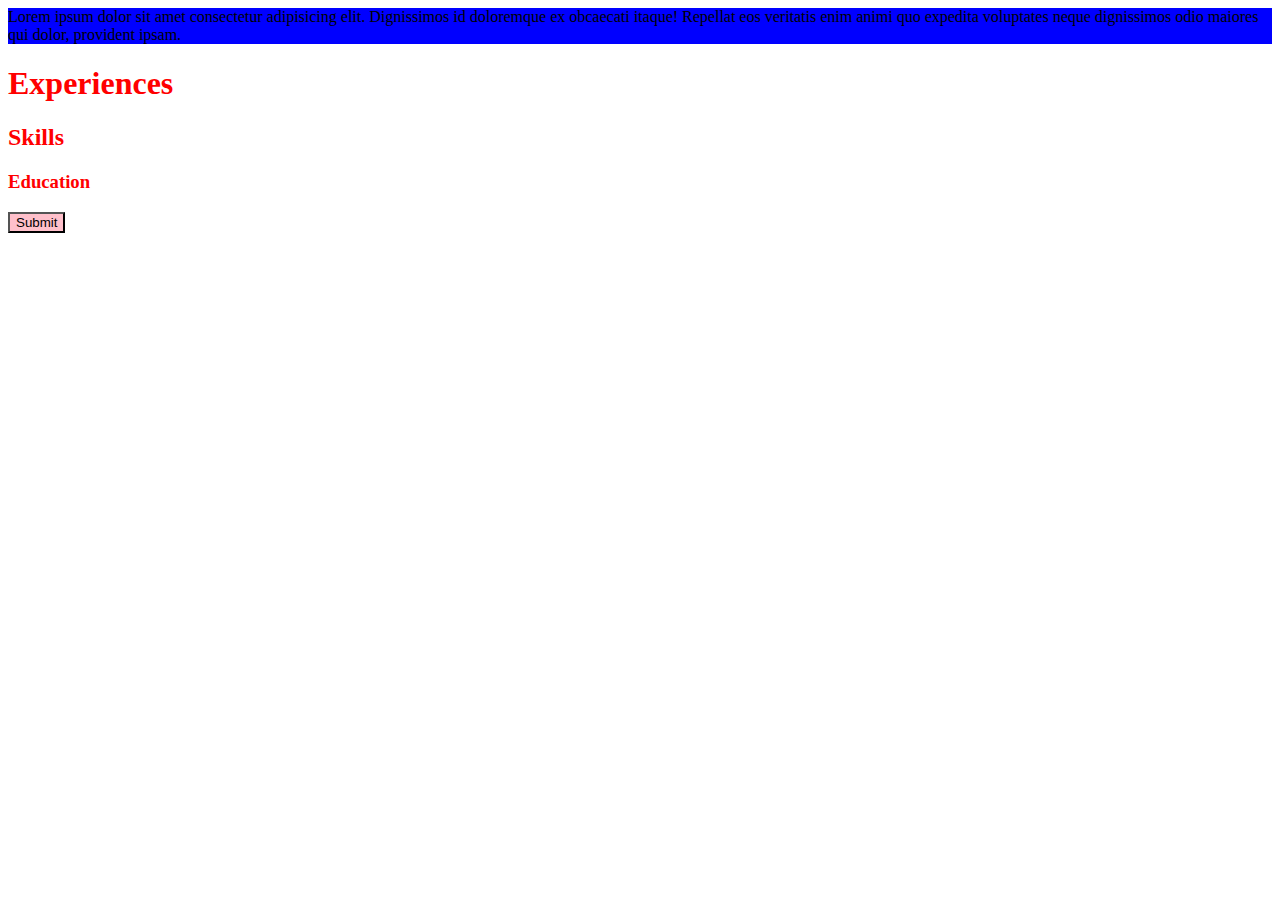
<file: index.html>
<!DOCTYPE html>
<html lang="en">
<head>
    <meta charset="UTF-8">
    <meta name="viewport" content="width=device-width, initial-scale=1.0">
    <title>My First Page</title>
    <link rel="stylesheet" href="style.css">
    <style>
        button {
            background-color: blue;
        }
    </style>
</head>
<body>
    <div id="box">
        Lorem ipsum dolor sit amet consectetur adipisicing elit. Dignissimos id doloremque ex obcaecati itaque! Repellat eos veritatis enim animi quo expedita voluptates neque dignissimos odio maiores qui dolor, provident ipsam.
    </div>
    <h1 class="heading">Experiences</h1>
    <h2 class="heading">Skills</h2>
    <h3 class="heading">Education</h3>
    <button style=background-color:pink>Submit</button>
</body>
</html>
</file>
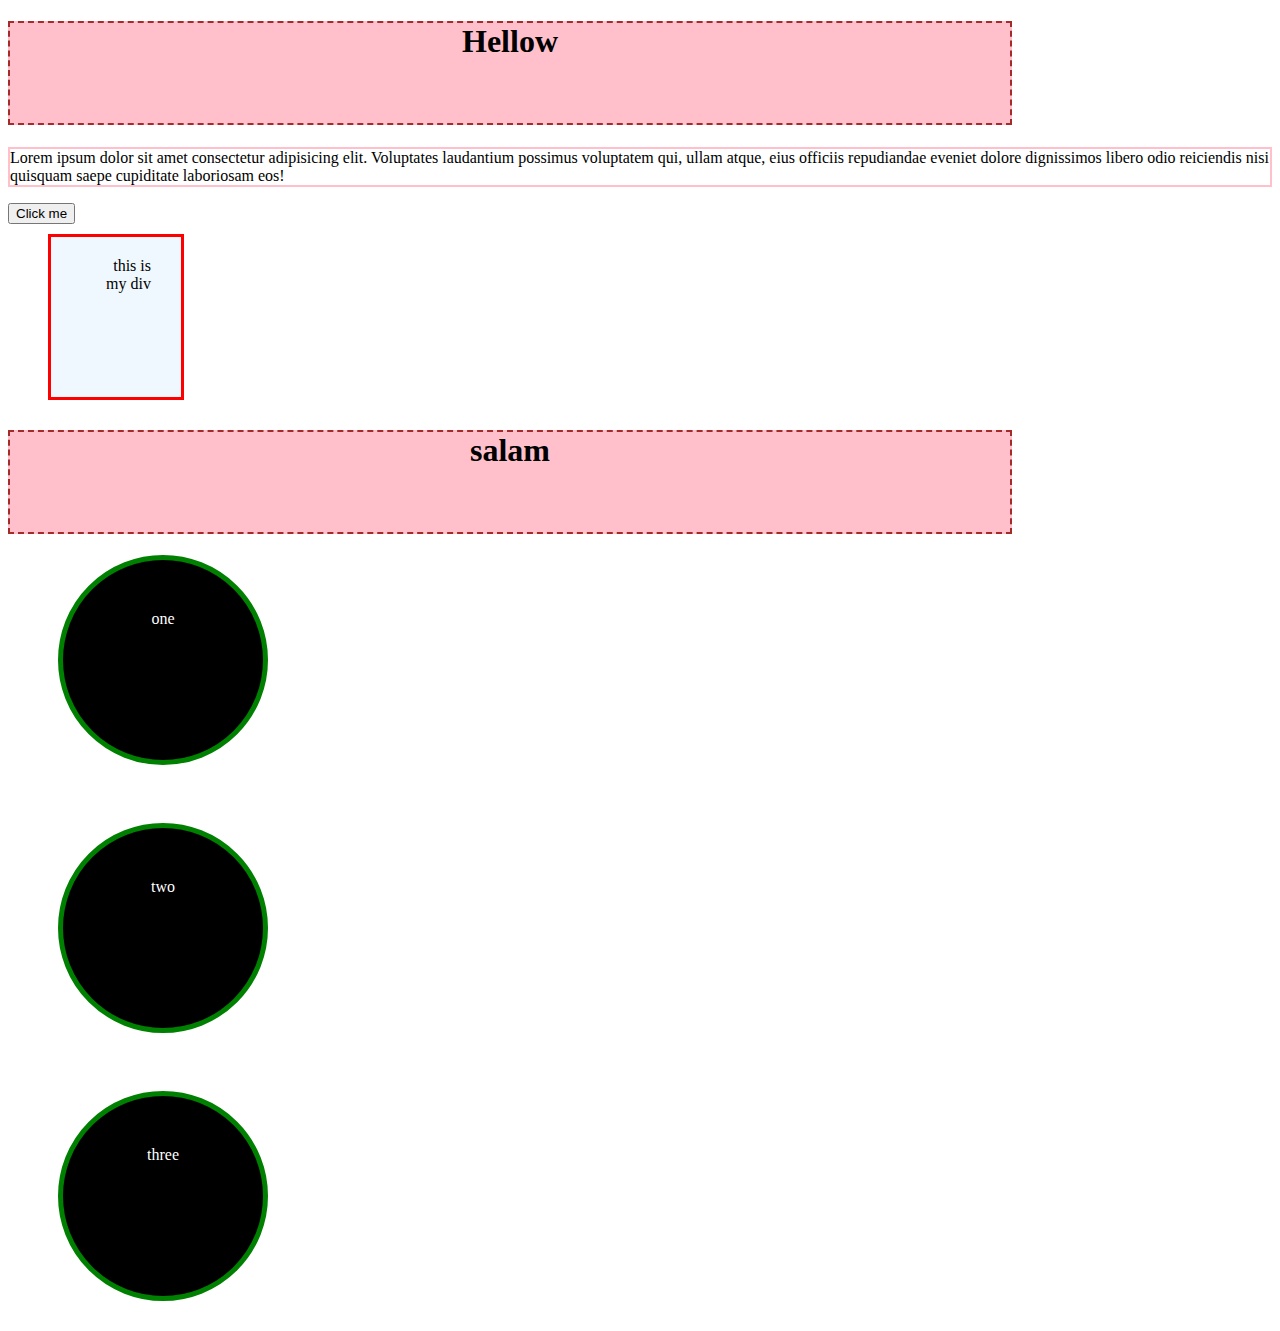
<file: 3.html>
<!DOCTYPE html>
<html lang="en">
<head>
    <meta charset="UTF-8">
    <meta name="viewport" content="width=device-width, initial-scale=1.0">
    <title>third</title>
    <link rel="stylesheet" href="style3.css">
</head>
<body>
    <h1>Hellow</h1>
    <p>Lorem ipsum dolor sit amet consectetur adipisicing elit. Voluptates laudantium possimus voluptatem qui, ullam atque, eius officiis repudiandae eveniet dolore dignissimos libero odio reiciendis nisi quisquam saepe cupiditate laboriosam eos!</p>
    <button>Click me</button>
    <div>this is my div</div>
    <h1>salam</h1>
    <div class="circle">one</div>
    <br>
    <div class="circle">two</div>
    <br>
    <div class="circle">three</div>
</body>
</html>
</file>
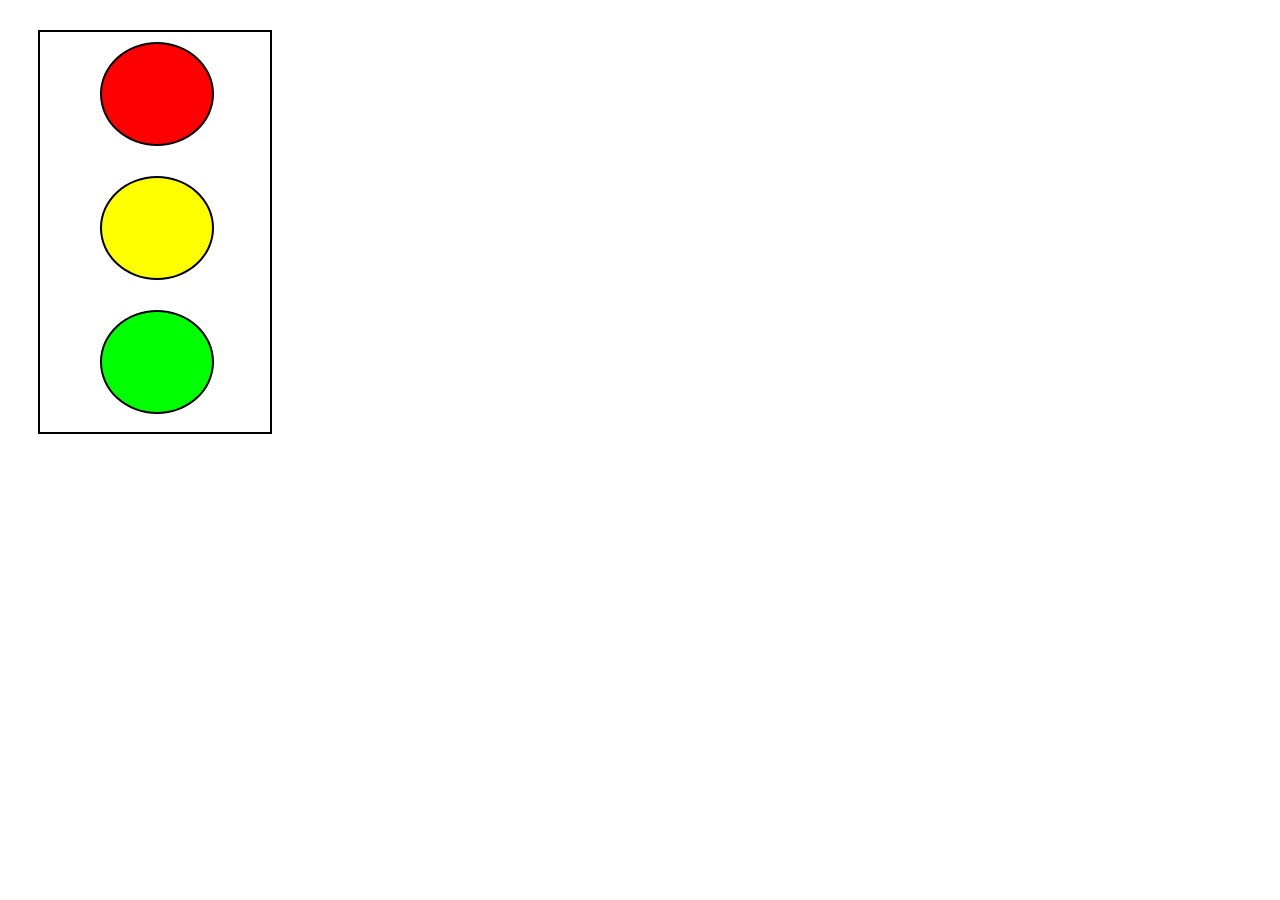
<file: 4.html>
<!DOCTYPE html>
<html lang="en">
<head>
    <meta charset="UTF-8">
    <meta name="viewport" content="width=device-width, initial-scale=1.0">
    <title>pract4</title>
    <link rel="stylesheet" href="style4.css"> 
</head>
<body>
    <div>
        
        <div id="first"></div>
        <div id="second"></div>
        <div id="third"></div>
    </div>
</body>
</html>
</file>
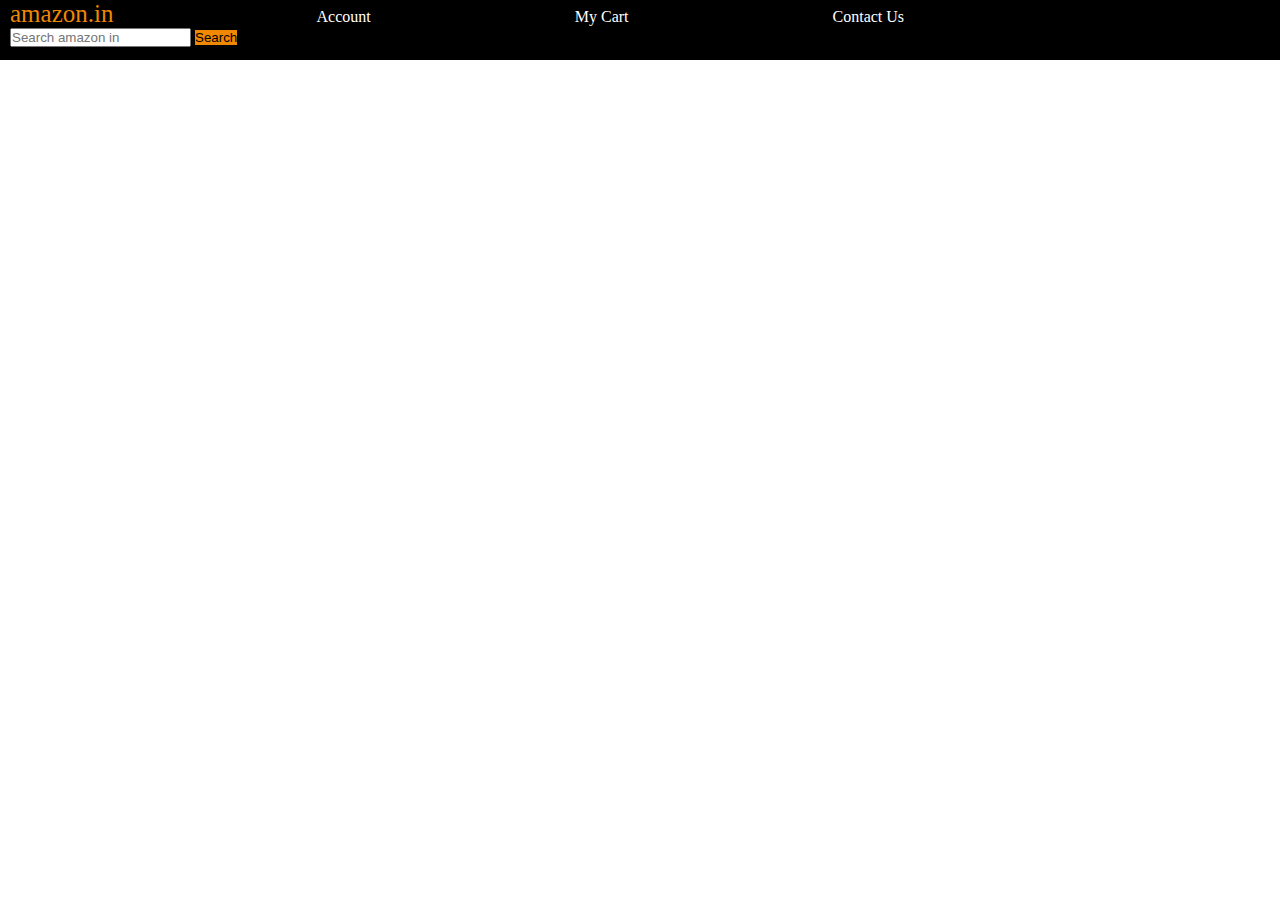
<file: 5.html>
<!DOCTYPE html>
<html lang="en">
<head>
    <meta charset="UTF-8">
    <meta name="viewport" content="width=device-width, initial-scale=1.0">
    <title>Fifth</title>
    <link rel="stylesheet" href="style5.css">
</head>
<body>
    <div>
        <a id="amazon" href="#">amazon.in</a>
        <a href="#">Account</a>
        <a href="#">My Cart</a>
        <a href="#">Contact Us</a>
        <input placeholder="Search amazon in">
        <button>Search</button>
    </div>
    <!-- <div class="display"></div> -->
</body>
</html>
</file>
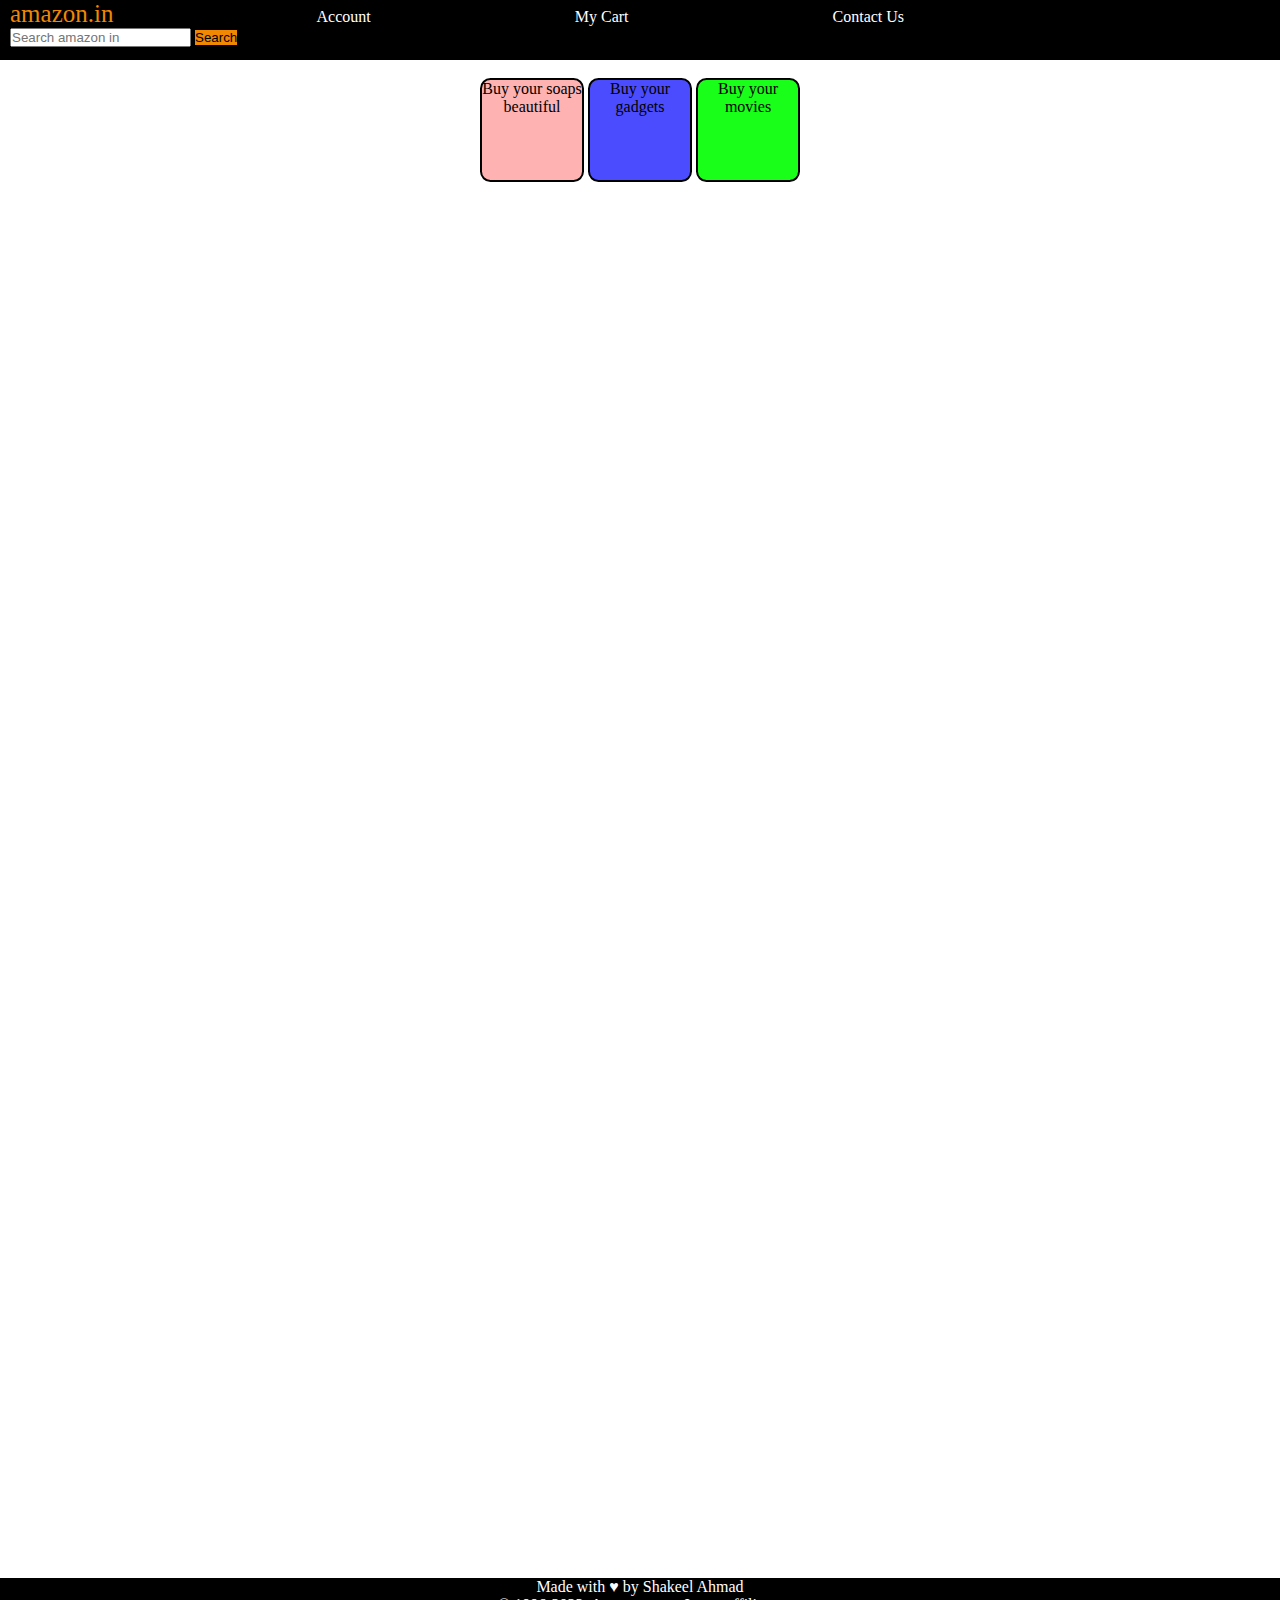
<file: 6.html>
<!DOCTYPE html>
<html lang="en">
<head>
    <meta charset="UTF-8">
    <meta name="viewport" content="width=device-width, initial-scale=1.0">
    <title>prac q 4</title>
    <link rel="stylesheet" href="style6.css">
</head>
<body>
    <header>
        <div id="nav">
            <a id="amazon" href="#">amazon.in</a>
            <a href="#">Account</a>
            <a href="#">My Cart</a>
            <a href="#">Contact Us</a>
            <input placeholder="Search amazon in">
            <button>Search</button>
        </div>
        <br>
    </header>
    <div id="content">
    <div class="con" style="background-color: rgba(255,0,0,0.3);">Buy your soaps beautiful</div>
    <div class="con" style="background-color: rgba(0,0,255,0.7);">Buy your gadgets</div>
    <div class="con" style="background-color: rgba(0,255,0,0.9);">Buy your movies</div>
</div>
    <footer>
        <p>Made with &#x2665; by Shakeel Ahmad</p>
        <p>&#169;	1996-2023, Amazon.com, Inc or affiliates</p>
    </footer>
    
</body>
</html>
</file>
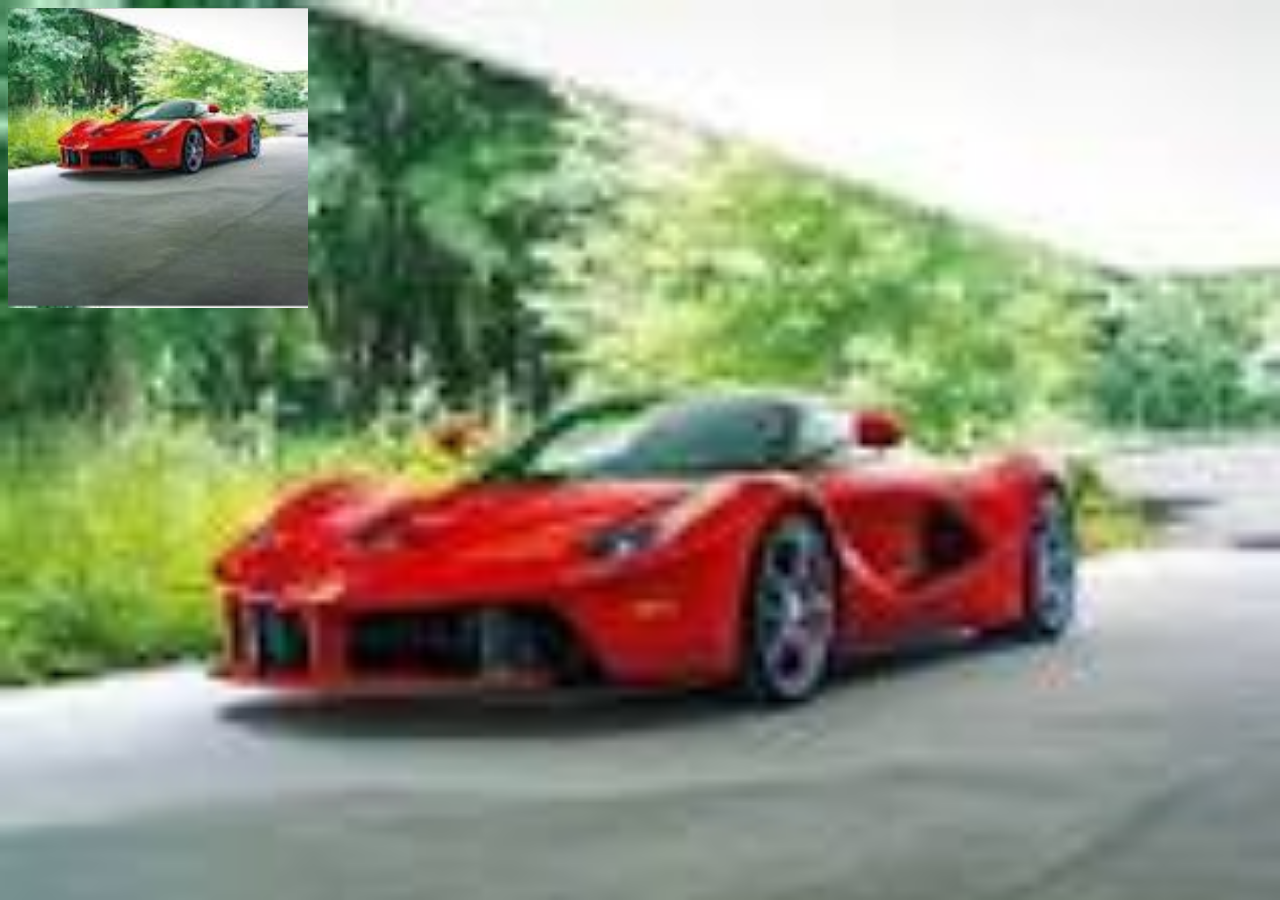
<file: 7.html>
<!DOCTYPE html>
<html lang="en">
<head>
    <meta charset="UTF-8">
    <meta name="viewport" content="width=device-width, initial-scale=1.0">
    <title>& page</title>
    <link rel="stylesheet" href="style7.css">
</head>
<body>
    <div class="display"></div>
</body>
</html>
</file>
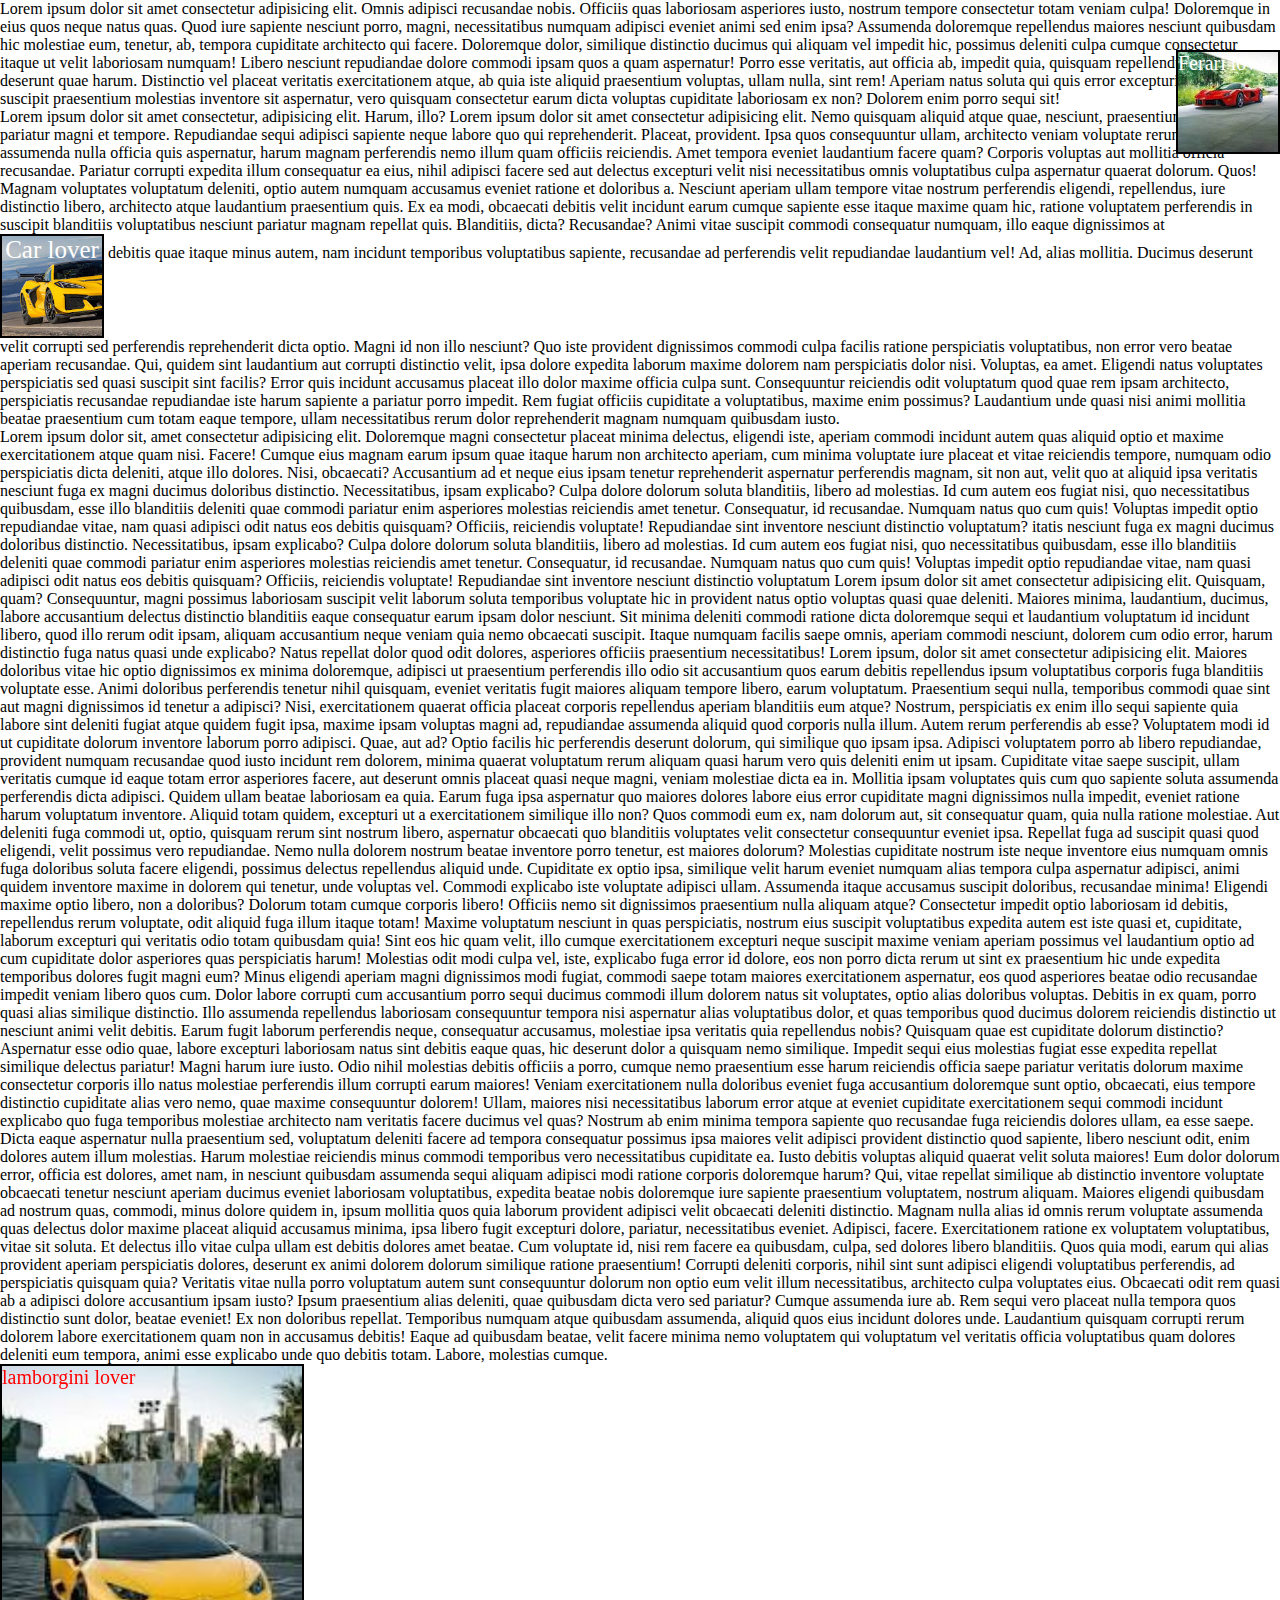
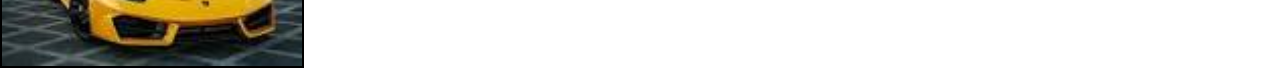
<file: 8.html>
<!DOCTYPE html>
<html lang="en">
<head>
    <!-- shi djfs  -->
    <meta charset="UTF-8">
    <meta name="viewport" content="width=device-width, initial-scale=1.0">
    <title>5 question</title>
    <link rel="stylesheet" href="style8.css">
</head>
<body>
    <p>Lorem ipsum dolor sit amet consectetur adipisicing elit. Omnis adipisci recusandae nobis. Officiis quas laboriosam asperiores iusto, nostrum tempore consectetur totam veniam culpa! Doloremque in eius quos neque natus quas.
    Quod iure sapiente nesciunt porro, magni, necessitatibus numquam adipisci eveniet animi sed enim ipsa? Assumenda doloremque repellendus maiores nesciunt quibusdam hic molestiae eum, tenetur, ab, tempora cupiditate architecto qui facere.
    Doloremque dolor, similique distinctio ducimus qui aliquam vel impedit hic, possimus deleniti culpa cumque consectetur itaque ut velit laboriosam numquam! Libero nesciunt repudiandae dolore commodi ipsam quos a quam aspernatur!
    Porro esse veritatis, aut officia ab, impedit quia, quisquam repellendus nemo deserunt quae harum. Distinctio vel placeat veritatis exercitationem atque, ab quia iste aliquid praesentium voluptas, ullam nulla, sint rem!
    Aperiam natus soluta qui quis error excepturi repellat in suscipit praesentium molestias inventore sit aspernatur, vero quisquam consectetur earum dicta voluptas cupiditate laboriosam ex non? Dolorem enim porro sequi sit!</p>
    
    <p>Lorem ipsum dolor sit amet consectetur, adipisicing elit. Harum, illo? Lorem ipsum dolor sit amet consectetur adipisicing elit. Nemo quisquam aliquid atque quae, nesciunt, praesentium deleniti error, pariatur magni et tempore. Repudiandae sequi adipisci sapiente neque labore quo qui reprehenderit.
    Placeat, provident. Ipsa quos consequuntur ullam, architecto veniam voluptate rerum rem assumenda nulla officia quis aspernatur, harum magnam perferendis nemo illum quam officiis reiciendis. Amet tempora eveniet laudantium facere quam?
    Corporis voluptas aut mollitia officia recusandae. Pariatur corrupti expedita illum consequatur ea eius, nihil adipisci facere sed aut delectus excepturi velit nisi necessitatibus omnis voluptatibus culpa aspernatur quaerat dolorum. Quos!
    Magnam voluptates voluptatum deleniti, optio autem numquam accusamus eveniet ratione et doloribus a. Nesciunt aperiam ullam tempore vitae nostrum perferendis eligendi, repellendus, iure distinctio libero, architecto atque laudantium praesentium quis.
    Ex ea modi, obcaecati debitis velit incidunt earum cumque sapiente esse itaque maxime quam hic, ratione voluptatem perferendis in suscipit blanditiis voluptatibus nesciunt pariatur magnam repellat quis. Blanditiis, dicta? Recusandae?
    Animi vitae suscipit commodi consequatur numquam, illo eaque dignissimos at <div id="box1">Car lover</div> debitis quae itaque minus autem, nam incidunt temporibus voluptatibus sapiente, recusandae ad perferendis velit repudiandae laudantium vel! Ad, alias mollitia.
    Ducimus deserunt velit corrupti sed perferendis reprehenderit dicta optio. Magni id non illo nesciunt? Quo iste provident dignissimos commodi culpa facilis ratione perspiciatis voluptatibus, non error vero beatae aperiam recusandae.
    Qui, quidem sint laudantium aut corrupti distinctio velit, ipsa dolore expedita laborum maxime dolorem nam perspiciatis dolor nisi. Voluptas, ea amet. Eligendi natus voluptates perspiciatis sed quasi suscipit sint facilis?
    Error quis incidunt accusamus placeat illo dolor maxime officia culpa sunt. Consequuntur reiciendis odit voluptatum quod quae rem ipsam architecto, perspiciatis recusandae repudiandae iste harum sapiente a pariatur porro impedit.
    Rem fugiat officiis cupiditate a voluptatibus, maxime enim possimus? Laudantium unde quasi nisi animi mollitia beatae praesentium cum totam eaque tempore, ullam necessitatibus rerum dolor reprehenderit magnam numquam quibusdam iusto.</p>
    <div id="box2">Ferari lover</div>
    <p>Lorem ipsum dolor sit, amet consectetur adipisicing elit. Doloremque magni consectetur placeat minima delectus, eligendi iste, aperiam commodi incidunt autem quas aliquid optio et maxime exercitationem atque quam nisi. Facere!
    Cumque eius magnam earum ipsum quae itaque harum non architecto aperiam, cum minima voluptate iure placeat et vitae reiciendis tempore, numquam odio perspiciatis dicta deleniti, atque illo dolores. Nisi, obcaecati?
    Accusantium ad et neque eius ipsam tenetur reprehenderit aspernatur perferendis magnam, sit non aut, velit quo at aliquid ipsa veritatis nesciunt fuga ex magni ducimus doloribus distinctio. Necessitatibus, ipsam explicabo?
    Culpa dolore dolorum soluta blanditiis, libero ad molestias. Id cum autem eos fugiat nisi, quo necessitatibus quibusdam, esse illo blanditiis deleniti quae commodi pariatur enim asperiores molestias reiciendis amet tenetur.
    Consequatur, id recusandae. Numquam natus quo cum quis! Voluptas impedit optio repudiandae vitae, nam quasi adipisci odit natus eos debitis quisquam? Officiis, reiciendis voluptate! Repudiandae sint inventore nesciunt distinctio voluptatum?
    itatis nesciunt fuga ex magni ducimus doloribus distinctio. Necessitatibus, ipsam explicabo?
    Culpa dolore dolorum soluta blanditiis, libero ad molestias. Id cum autem eos fugiat nisi, quo necessitatibus quibusdam, esse illo blanditiis deleniti quae commodi pariatur enim asperiores molestias reiciendis amet tenetur.
    Consequatur, id recusandae. Numquam natus quo cum quis! Voluptas impedit optio repudiandae vitae, nam quasi adipisci odit natus eos debitis quisquam? Officiis, reiciendis voluptate! Repudiandae sint inventore nesciunt distinctio voluptatum Lorem ipsum dolor sit amet consectetur adipisicing elit. Quisquam, quam? Consequuntur, magni possimus laboriosam suscipit velit laborum soluta temporibus voluptate hic in provident natus optio voluptas quasi quae deleniti. Maiores minima, laudantium, ducimus, labore accusantium delectus distinctio blanditiis eaque consequatur earum ipsam dolor nesciunt. Sit minima deleniti commodi ratione dicta doloremque sequi et laudantium voluptatum id incidunt libero, quod illo rerum odit ipsam, aliquam accusantium neque veniam quia nemo obcaecati suscipit. Itaque numquam facilis saepe omnis, aperiam commodi nesciunt, dolorem cum odio error, harum distinctio fuga natus quasi unde explicabo? Natus repellat dolor quod odit dolores, asperiores officiis praesentium necessitatibus! Lorem ipsum, dolor sit amet consectetur adipisicing elit. Maiores doloribus vitae hic optio dignissimos ex minima doloremque, adipisci ut praesentium perferendis illo odio sit accusantium quos earum debitis repellendus ipsum voluptatibus corporis fuga blanditiis voluptate esse. Animi doloribus perferendis tenetur nihil quisquam, eveniet veritatis fugit maiores aliquam tempore libero, earum voluptatum. Praesentium sequi nulla, temporibus commodi quae sint aut magni dignissimos id tenetur a adipisci? Nisi, exercitationem quaerat officia placeat corporis repellendus aperiam blanditiis eum atque? Nostrum, perspiciatis ex enim illo sequi sapiente quia labore sint deleniti fugiat atque quidem fugit ipsa, maxime ipsam voluptas magni ad, repudiandae assumenda aliquid quod corporis nulla illum. Autem rerum perferendis ab esse? Voluptatem modi id ut cupiditate dolorum inventore laborum porro adipisci. Quae, aut ad? Optio facilis hic perferendis deserunt dolorum, qui similique quo ipsam ipsa. Adipisci voluptatem porro ab libero repudiandae, provident numquam recusandae quod iusto incidunt rem dolorem, minima quaerat voluptatum rerum aliquam quasi harum vero quis deleniti enim ut ipsam. Cupiditate vitae saepe suscipit, ullam veritatis cumque id eaque totam error asperiores facere, aut deserunt omnis placeat quasi neque magni, veniam molestiae dicta ea in. Mollitia ipsam voluptates quis cum quo sapiente soluta assumenda perferendis dicta adipisci. Quidem ullam beatae laboriosam ea quia. Earum fuga ipsa aspernatur quo maiores dolores labore eius error cupiditate magni dignissimos nulla impedit, eveniet ratione harum voluptatum inventore. Aliquid totam quidem, excepturi ut a exercitationem similique illo non? Quos commodi eum ex, nam dolorum aut, sit consequatur quam, quia nulla ratione molestiae. Aut deleniti fuga commodi ut, optio, quisquam rerum sint nostrum libero, aspernatur obcaecati quo blanditiis voluptates velit consectetur consequuntur eveniet ipsa. Repellat fuga ad suscipit quasi quod eligendi, velit possimus vero repudiandae. Nemo nulla dolorem nostrum beatae inventore porro tenetur, est maiores dolorum? Molestias cupiditate nostrum iste neque inventore eius numquam omnis fuga doloribus soluta facere eligendi, possimus delectus repellendus aliquid unde. Cupiditate ex optio ipsa, similique velit harum eveniet numquam alias tempora culpa aspernatur adipisci, animi quidem inventore maxime in dolorem qui tenetur, unde voluptas vel. Commodi explicabo iste voluptate adipisci ullam. Assumenda itaque accusamus suscipit doloribus, recusandae minima! Eligendi maxime optio libero, non a doloribus? Dolorum totam cumque corporis libero! Officiis nemo sit dignissimos praesentium nulla aliquam atque? Consectetur impedit optio laboriosam id debitis, repellendus rerum voluptate, odit aliquid fuga illum itaque totam! Maxime voluptatum nesciunt in quas perspiciatis, nostrum eius suscipit voluptatibus expedita autem est iste quasi et, cupiditate, laborum excepturi qui veritatis odio totam quibusdam quia! Sint eos hic quam velit, illo cumque exercitationem excepturi neque suscipit maxime veniam aperiam possimus vel laudantium optio ad cum cupiditate dolor asperiores quas perspiciatis harum! Molestias odit modi culpa vel, iste, explicabo fuga error id dolore, eos non porro dicta rerum ut sint ex praesentium hic unde expedita temporibus dolores fugit magni eum? Minus eligendi aperiam magni dignissimos modi fugiat, commodi saepe totam maiores exercitationem aspernatur, eos quod asperiores beatae odio recusandae impedit veniam libero quos cum. Dolor labore corrupti cum accusantium porro sequi ducimus commodi illum dolorem natus sit voluptates, optio alias doloribus voluptas. Debitis in ex quam, porro quasi alias similique distinctio. Illo assumenda repellendus laboriosam consequuntur tempora nisi aspernatur alias voluptatibus dolor, et quas temporibus quod ducimus dolorem reiciendis distinctio ut nesciunt animi velit debitis. Earum fugit laborum perferendis neque, consequatur accusamus, molestiae ipsa veritatis quia repellendus nobis? Quisquam quae est cupiditate dolorum distinctio? Aspernatur esse odio quae, labore excepturi laboriosam natus sint debitis eaque quas, hic deserunt dolor a quisquam nemo similique. Impedit sequi eius molestias fugiat esse expedita repellat similique delectus pariatur! Magni harum iure iusto. Odio nihil molestias debitis officiis a porro, cumque nemo praesentium esse harum reiciendis officia saepe pariatur veritatis dolorum maxime consectetur corporis illo natus molestiae perferendis illum corrupti earum maiores! Veniam exercitationem nulla doloribus eveniet fuga accusantium doloremque sunt optio, obcaecati, eius tempore distinctio cupiditate alias vero nemo, quae maxime consequuntur dolorem! Ullam, maiores nisi necessitatibus laborum error atque at eveniet cupiditate exercitationem sequi commodi incidunt explicabo quo fuga temporibus molestiae architecto nam veritatis facere ducimus vel quas? Nostrum ab enim minima tempora sapiente quo recusandae fuga reiciendis dolores ullam, ea esse saepe. Dicta eaque aspernatur nulla praesentium sed, voluptatum deleniti facere ad tempora consequatur possimus ipsa maiores velit adipisci provident distinctio quod sapiente, libero nesciunt odit, enim dolores autem illum molestias. Harum molestiae reiciendis minus commodi temporibus vero necessitatibus cupiditate ea. Iusto debitis voluptas aliquid quaerat velit soluta maiores! Eum dolor dolorum error, officia est dolores, amet nam, in nesciunt quibusdam assumenda sequi aliquam adipisci modi ratione corporis doloremque harum? Qui, vitae repellat similique ab distinctio inventore voluptate obcaecati tenetur nesciunt aperiam ducimus eveniet laboriosam voluptatibus, expedita beatae nobis doloremque iure sapiente praesentium voluptatem, nostrum aliquam. Maiores eligendi quibusdam ad nostrum quas, commodi, minus dolore quidem in, ipsum mollitia quos quia laborum provident adipisci velit obcaecati deleniti distinctio. Magnam nulla alias id omnis rerum voluptate assumenda quas delectus dolor maxime placeat aliquid accusamus minima, ipsa libero fugit excepturi dolore, pariatur, necessitatibus eveniet. Adipisci, facere. Exercitationem ratione ex voluptatem voluptatibus, vitae sit soluta. Et delectus illo vitae culpa ullam est debitis dolores amet beatae. Cum voluptate id, nisi rem facere ea quibusdam, culpa, sed dolores libero blanditiis. Quos quia modi, earum qui alias provident aperiam perspiciatis dolores, deserunt ex animi dolorem dolorum similique ratione praesentium! Corrupti deleniti corporis, nihil sint sunt adipisci eligendi voluptatibus perferendis, ad perspiciatis quisquam quia? Veritatis vitae nulla porro voluptatum autem sunt consequuntur dolorum non optio eum velit illum necessitatibus, architecto culpa voluptates eius. Obcaecati odit rem quasi ab a adipisci dolore accusantium ipsam iusto? Ipsum praesentium alias deleniti, quae quibusdam dicta vero sed pariatur? Cumque assumenda iure ab. Rem sequi vero placeat nulla tempora quos distinctio sunt dolor, beatae eveniet! Ex non doloribus repellat. Temporibus numquam atque quibusdam assumenda, aliquid quos eius incidunt dolores unde. Laudantium quisquam corrupti rerum dolorem labore exercitationem quam non in accusamus debitis! Eaque ad quibusdam beatae, velit facere minima nemo voluptatem qui voluptatum vel veritatis officia voluptatibus quam dolores deleniti eum tempora, animi esse explicabo unde quo debitis totam. Labore, molestias cumque.
</p>
    <div id="box3">lamborgini lover</div>
</body>
</html>
</file>
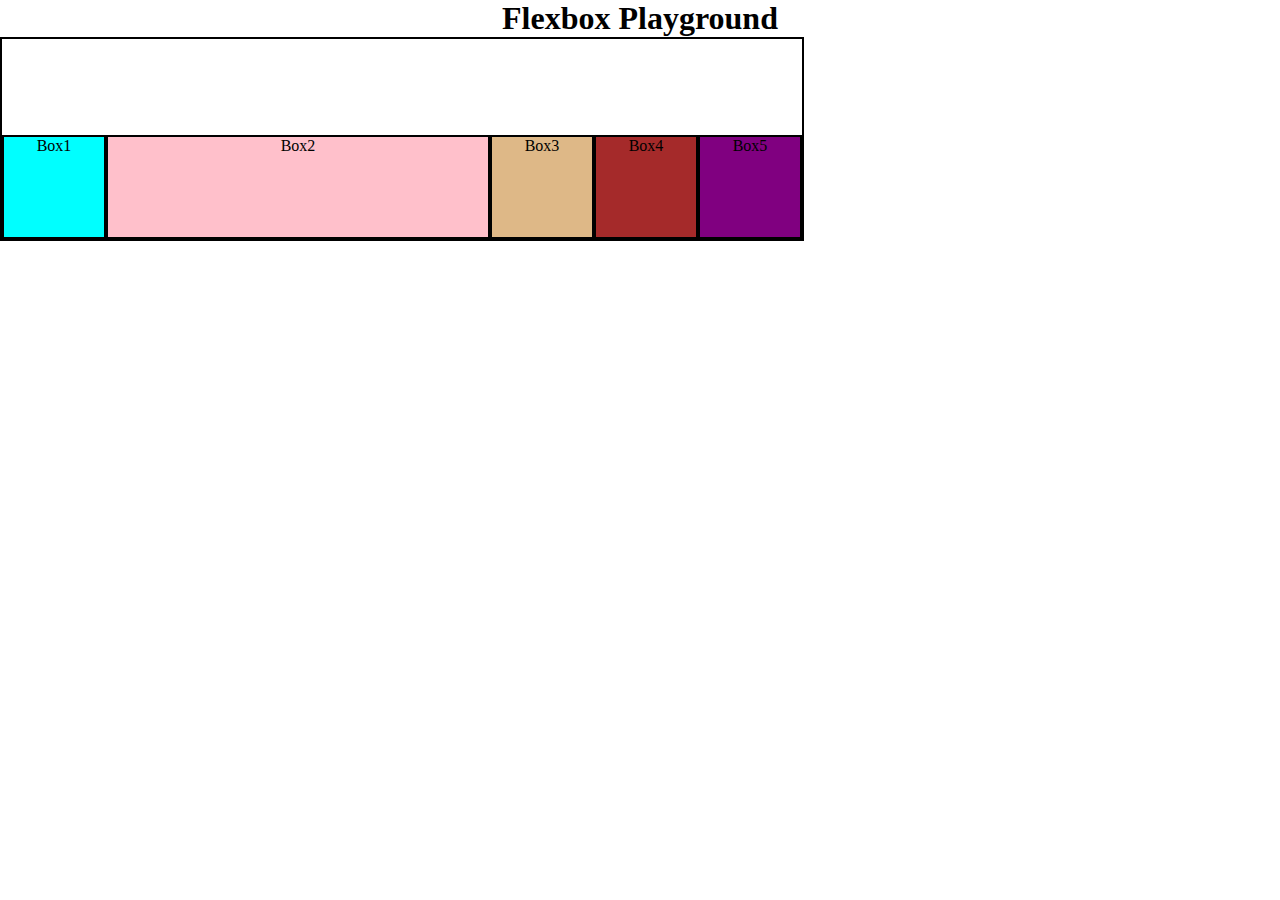
<file: 9.html>
<!DOCTYPE html>
<html lang="en">
<head>
    <meta charset="UTF-8">
    <meta name="viewport" content="width=device-width, initial-scale=1.0">
    <title>9 flex box</title>
    <link rel="stylesheet" href="style9.css">
</head>
<body>
    <h1>Flexbox Playground</h1>
    <div id="main">
        <div id="box1" style="background-color: aqua;">Box1</div>
        <div id="box2" style="background-color: pink;">Box2</div>
        <div id="box3" style="background-color: burlywood;">Box3</div>
        <div id="box4" style="background-color: brown;">Box4</div>
        <div id="box5" style="background-color: purple;">Box5</div>
    </div>
</body>
</html>
</file>
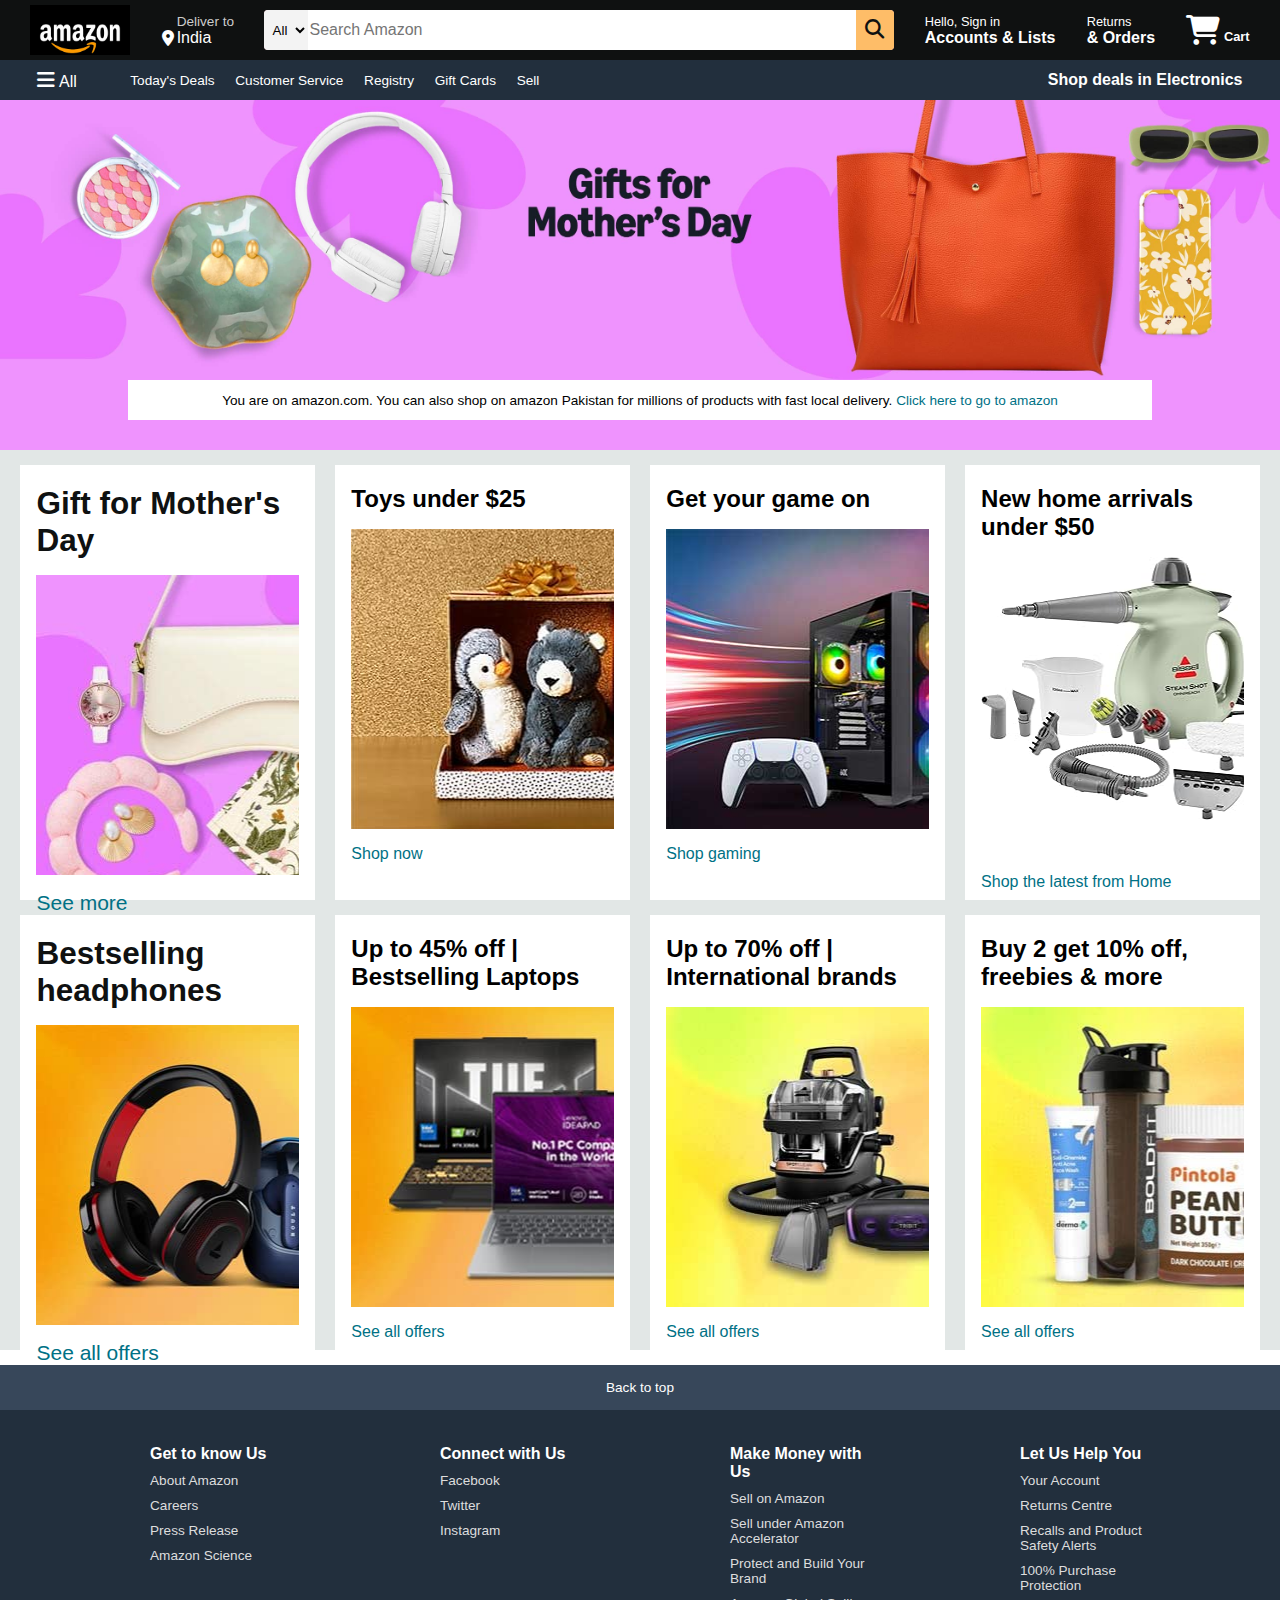
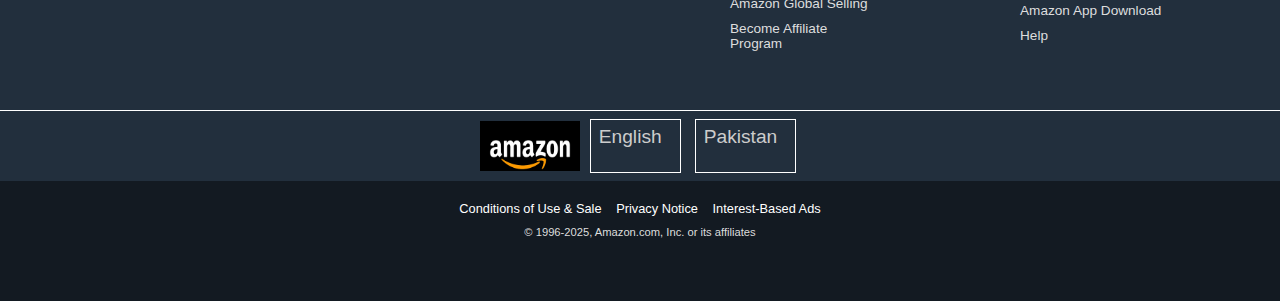
<file: Project.html>
<!DOCTYPE html>
<html lang="en">
<head>
    <meta charset="UTF-8">
    <meta name="viewport" content="width=device-width, initial-scale=1.0">
    <title>Project</title>
    <link rel="stylesheet" href="https://cdnjs.cloudflare.com/ajax/libs/font-awesome/6.7.2/css/all.min.css" integrity="sha512-Evv84Mr4kqVGRNSgIGL/F/aIDqQb7xQ2vcrdIwxfjThSH8CSR7PBEakCr51Ck+w+/U6swU2Im1vVX0SVk9ABhg==" crossorigin="anonymous" referrerpolicy="no-referrer" />
    <link rel="stylesheet" href="project.css">
</head>
<body>
    <header>
    <div class="navbar">
        <div class="nav-logo border">
            <div class="logo"></div>
        </div>
        <div class="address border">
            <p class="add-first">Deliver to</p>
            <div class="add-icon">
                <i class="fa-solid fa-location-dot"></i>
                <p class="add-second">India</p>
            </div>
        </div>
        <div class="nav-search">
            <select class="search-select">
                <option>All</option>
            </select>
            <input placeholder="Search Amazon" class="search-input">
            <div class="search-icon">
                <i class="fa-solid fa-magnifying-glass"></i>
            </div>
        </div>
        <div class="nav-signin border">
            <span><p class="sign-first">Hello, Sign in</p></span>
            <p class="sign-second">Accounts & Lists</p>
        </div>
        <div class="nav-orders border">
            <span><p class="order-first">Returns</p></span>
            <p class="order-second">& Orders</p>
        </div>
        <div class="nav-cart border">
            <i class="fa-solid fa-cart-shopping"></i>
            Cart
        </div>
    </div>

    <div class="panel">
        <div class="panel-All border">
            <i class="fa-solid fa-bars"></i>
            All
        </div>
        <div class="panel-ops">
            <p class="border">Today's Deals</p>
            <p class="border">Customer Service</p>
            <p class="border">Registry</p>
            <p class="border">Gift Cards</p>
            <p class="border">Sell</p>
        </div>
        <div class="panel-deals border">
            <p>Shop deals in Electronics</p>
        </div>
    </div>
</header>

<div class="hero-section">
    <div class="hero-msg">
        <p class="hero-par">You are on amazon.com. You can also shop on amazon Pakistan for millions of products with fast local delivery. <a href="#">Click here to go to amazon</a></p>
    </div>
</div>

<div class="content">
    <div class="box1 Box">
        <div class="box-content">
            <h2>Gift for Mother's Day</h2>
            <div class="pic1"></div>
            <p>See more</p>
        </div>
    </div>
    <div class="box2 Box">
        <div class="box-content">
            <h2>Toys under $25
            </h2>
            <div class="pic2"></div>
            <p>Shop now</p>
        </div>
    </div>
    <div class="box3 Box">
        <div class="box-content">
            <h2>Get your game on
            </h2>
            <div class="pic3"></div>
            <p>Shop gaming</p>
        </div>
    </div>
    <div class="box4 Box">
        <div class="box-content">
            <h2>New home arrivals under $50
            </h2>
            <div class="pic4"></div>
            <p>Shop the latest from Home</p>
        </div>
    </div>
    <div class="box1 Box">
        <div class="box-content">
            <h2>Bestselling headphones</h2>
            <div class="pic5"></div>
            <p>See all offers</p>
        </div>
    </div>
    <div class="box2 Box">
        <div class="box-content">
            <h2>Up to 45% off | Bestselling Laptops
            </h2>
            <div class="pic6"></div>
            <p>See all offers</p>
        </div>
    </div>
    <div class="box3 Box">
        <div class="box-content">
            <h2>Up to 70% off | International brands
            </h2>
            <div class="pic7"></div>
            <p>See all offers</p>
        </div>
    </div>
    <div class="box4 Box">
        <div class="box-content">
            <h2>Buy 2 get 10% off, freebies & more
            </h2>
            <div class="pic8"></div>
            <p>See all offers</p>
        </div>
    </div>
    
</div>
<footer>
    <div class="foot-panel">Back to top</div>
    <div class="second-panel">
        <div class="box-sec-panel">
            <ul>
            <p>Get to know Us</p>
            <a>About Amazon</a>
            <a>Careers</a>
            <a>Press Release</a>
            <a>Amazon Science</a>
        </ul>
        </div>
        <div class="box-sec-panel">
            <ul>
            <p>Connect with Us</p>
            <a>Facebook</a>
            <a>Twitter</a>
            <a>Instagram</a>
        </ul>
        </div>
        <div class="box-sec-panel">
            <ul>
            <p>Make Money with Us</p>
            <a>Sell on Amazon</a>
            <a>Sell under Amazon Accelerator</a>
            <a>Protect and Build Your Brand</a>
            <a>Amazon Global Selling</a>
            <a>Become Affiliate Program</a>
        </ul>
        </div>
        <div class="box-sec-panel">
            <ul>
            <p>Let Us Help You</p>
            <a>Your Account</a>
            <a>Returns Centre</a>
            <a>Recalls and Product Safety Alerts</a>
            <a>100% Purchase Protection</a>
            <a>Amazon App Download</a>
            <a>Help</a>
        </ul>
        </div>
    </div>
    <div class="third-panel">
        <div class="panel-logo"></div>
        <p class="para-4">English</p>
        <p class="para-4">Pakistan</p>
    </div>
    <div class="four-panel">
        <div class="first-line">
            <a href="#">Conditions of Use & Sale</a>
            <a href="#">Privacy Notice</a>
            <a href="#">Interest-Based Ads</a>
        </div>
        <div class="second-line">
            © 1996-2025, Amazon.com, Inc. or its affiliates
        </div>
    </div>
</footer>
</body>
</html>
</file>
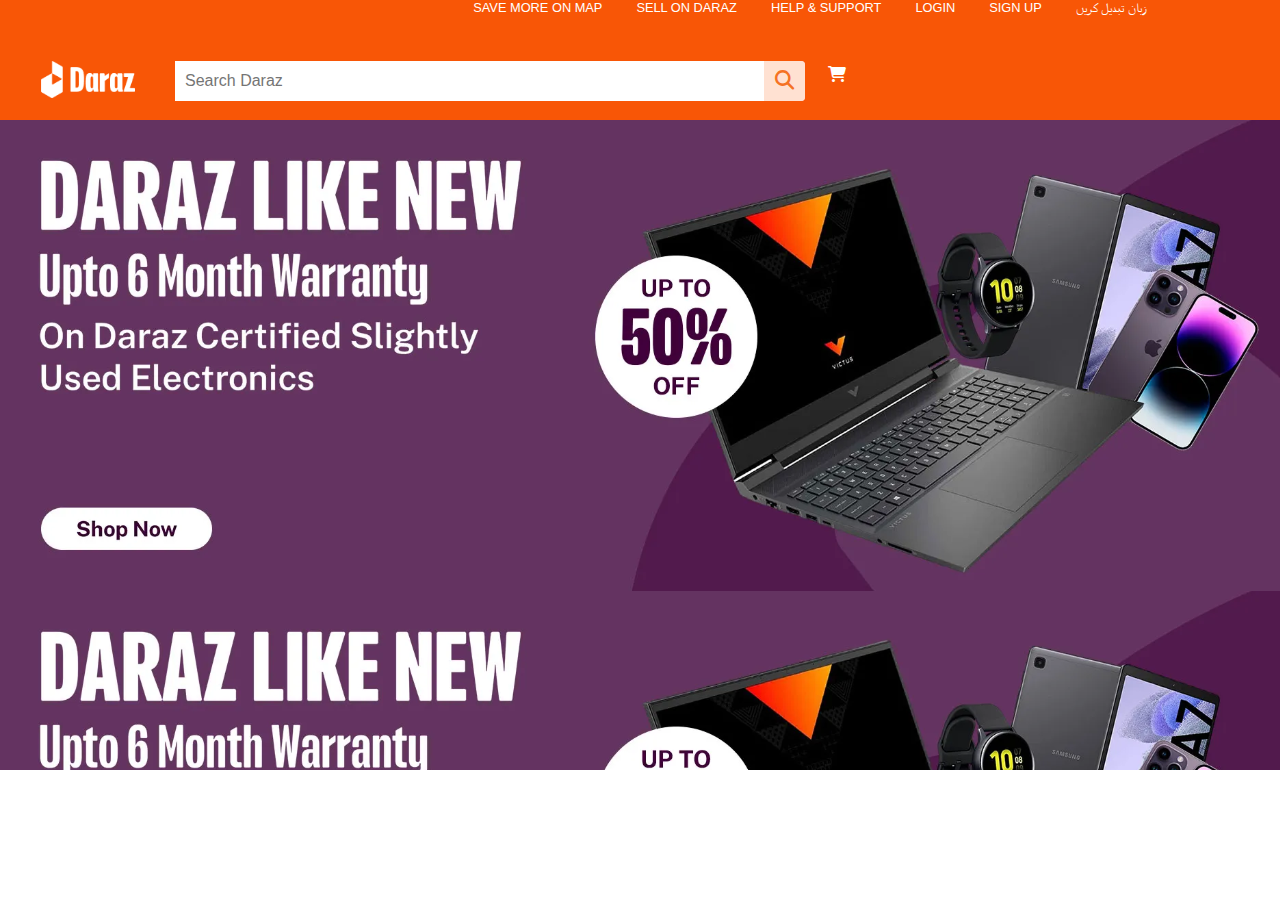
<file: project2.html>
<!DOCTYPE html>
<html lang="en">
<head>
    <meta charset="UTF-8">
    <meta name="viewport" content="width=device-width, initial-scale=1.0">
    <title>Project</title>
    <link rel="stylesheet" href="https://cdnjs.cloudflare.com/ajax/libs/font-awesome/6.7.2/css/all.min.css" integrity="sha512-Evv84Mr4kqVGRNSgIGL/F/aIDqQb7xQ2vcrdIwxfjThSH8CSR7PBEakCr51Ck+w+/U6swU2Im1vVX0SVk9ABhg==" crossorigin="anonymous" referrerpolicy="no-referrer" />
    <link rel="stylesheet" href="project2.css">
    <link rel="shortcut icon" href="https://laz-img-cdn.alicdn.com/imgextra/i1/O1CN01V8uEDV1jdZ9U2wL90_!!6000000004571-73-tps-64-64.ico">
</head>
<body>
    <header>
        <div class="nav">
            <div class="nav1">
                <a href="#">SAVE MORE ON MAP</a>
                <a href="#">SELL ON DARAZ</a>
                <a href="#">HELP & SUPPORT</a>
                <a href="#">LOGIN</a>
                <a href="#">SIGN UP</a>
                <a href="#" lang="ur">زبان تبدیل کریں</a>
            </div>
            <div class="navbar">
            <div class="daraz-logo"></div>
           <div class="nav-search">
            
            <input placeholder="Search Daraz" class="search-input">
            <div class="search-icon">
                <i class="fa-solid fa-magnifying-glass"></i>
            </div>
            
    </div>
    <div class="nav-cart">
            <i class="fa-solid fa-cart-shopping"></i>    
        </div>
    </header>
<div class="hero-section">
    
</div>
</body>
</html>
</file>
<file: style.css>
#box {
    background-color: blue;
}
.heading {
    color: red;
}
button {
    background-color: green;
}
</file>
<file: style3.css>
div{
    height: 100px;
    background-color:aliceblue;
    width: 50px;
    border-width: 3px;
    border-style: solid;
    border-color: red;
    text-align: right;
    padding-left: 30px;
    padding-right: 50px;
    padding: 20px 30px 40px 50px; /*it using clockwise*/
    margin: 10px 20px 30px 40px;
}
h1{
    height: 100px;
    width: 1000px;
    background-color: pink;
    border-width: 2px;
    border-style: dashed;
    border-color:brown;
    text-align: center;
}
p{
    border: 2px solid pink;
}
.circle{
    color: white;
    text-align: center;
    height: 100px;
    width: 100px;
    background-color: black;
    border-style: solid;
    border-color: green;
    border-width: 5px;
    border-radius: 50%;
    padding: 50px;
    margin-left: 50px;
    margin-right: 80px;
}
</file>
<file: style4.css>
#first {
    height: 100px;
    width: 100px;
    background-color:red;
    border-style: solid;
    border-color: black;
    border-width: 2px;
    padding-left: 10px;
    margin-top:10px;
    border-radius: 50%;
}
#second {
    height: 100px;
    width:100px;
    border: 2px;
    border-style: solid;
    border-radius: 50%;
    background-color: #ffff00;
    padding-left: 10px;
    margin-bottom: 20px;
}
div{
    height: 400px;
    width:200px;
    background-color: white;
    border: 2px;
    border-style: solid;
    padding-left: 30px;
    margin:30px;
}
#third {
    height: 100px;
    width: 100px;
    border: 2px;
    border-color: black;
    border-style: solid;
    border-radius: 50%;
    background-color: #00ff00;
    padding-left: 10px;
    margin-top: 30px;
    
}
</file>
<file: style5.css>
* {
    margin: 0px;
    padding: 0px;
}
/* div {
    color: white;
    
    height: 80px;
    background-color: #0f1111;
    border: 3px;
    border-color: white;
    border-style: solid;
    
}
a {
    text-align: center;
    text-decoration: none;
    color: brown;
    font-size: 25px;
    padding-right: 200px;
    border: 2px solid red;
    border-radius: 10%;
    transition: ease 2s;

}
a :hover{
    

}
button {
    background-color: #f08804;
} */

/* div {
   height: 60px; 
   background-color: #0f1111;
} */
 /* .color{
    
    text-align: center;
    text-align: justify;
    height: 200px;
    width: 80%;
    border: 2px solid yellow;
    border-radius: 15%;
    background-color: aquamarine;
    transition: 0.5s ease-in;
 }
 .color p{
    margin-top: 100px;
    text-align: center;
    transition: 0.5s ease;
 }
 p :hover{
    color: aqua;
    background-color: blue;
    cursor: pointer;
 }
 .btn{
    height: 80px;
    width: 100px;
    border: 1px solid red;
    border-radius: 2px;

 }
 .btn button{
    width: 100px;
    height: 100px;
 } */
  div {
    background-color: black;
    height: 60px;
    text-decoration: none;
    padding-left: 10px;
  }
  a {
    
    color: white;
    text-decoration: none;
    padding-right: 200px;
  }
  #amazon {
    color: #f08804;
    font-size: 25px;
  }
  button {
    background-color: #f08804;
    border: none;
  }
  /* .display {
    height: 100px;
    width: 100px;
    background-color: blue;
    display: none;
    visibility: none;
  } */
</file>
<file: style6.css>
* {
    padding: 0;
    margin: 0;
    /* color: white; */
}
#nav {
    background-color: black;
    height: 60px;
    text-decoration: none;
    padding-left: 10px;
  }
  a {
    
    color: white;
    text-decoration: none;
    padding-right: 200px;
  }
  #amazon {
    color: #f08804;
    font-size: 25px;
  }
  button {
    background-color: #f08804;
    border: none;
  }
.con {
    /* display: inline; */
    height: 100px;
    width: 100px;
    border: 2px solid blue;
    /* border-style: solid; */
    border-radius: 10%;
    border-color: black;
    display: inline-block;
}
#content {
    height: 1500px;
    text-align: center;

}
footer {
    background-color: black;
    text-align: center;
    color: white;
}
</file>
<file: style7.css>
div {
    background-color: black;
    height: 300px;
    width: 300px;
    background-image: url("ferari.jpeg");
    background-size: contain;

}
div:hover {
    border: 2px solid red;
}
body {
    background-image: url("ferari.jpeg");
    background-size: cover;
   
}
</file>
<file: style8.css>
* {
    padding: 0;
    margin: 0;
}
div {
    height: 100px;
    width: 100px;
    /* padding-left: 20px; */
    display: inline-block;
    border: 2px solid black;
    /* position: ; */
    /* background-color: black; */
    /* position:fixed; */
}
#box1 {
    color: white;
    font-size: 25px;
    text-align: center;
    background-image: url("corvete.jpeg");
    background-size: cover;
    position: sticky;
    top: 10px;
}
#box1:hover {
    color: red;
    border: 3px solid black;
    background-image: url("ferari.jpeg");
}
#box2 {
    color: white;
    font-size: 20px;
    text-align: justify;
    position: fixed;
    right: 0;
    top: 50px;
    background-image: url("ferari.jpeg");
    background-size: cover;
}
#box3 {
    height: 300px;
    width: 300px;
    color: red;
    font-size: 20px;
    text-align: justify;
    background-image: url("lamborgini.jpeg");
    background-size: cover;
    position:sticky;
}
#box3:hover {
    border: 4px dashed pink;
    color: #00ff00;
    font-size: 30px;
    
}
#box2:hover {
    transition: 2 ease-in;
    
}
</file>
<file: style9.css>
* {
    padding: 0;
    margin: 0;
}
 body{
    text-align: center;
 }
 div {
    height: 100px;
    width: 100px;
    display: inline-block;
    border: 2px solid black;
    /* display: flex; */
 }
#main {
    width: 800px;
    height: 200px;
    display: flex;
    flex-direction: row;
    /* flex-direction: row-reverse; */
    /* flex-direction: column; */
    /* flex-direction: column-reverse; */
    /* justify-content: flex-start; */
    /* justify-content: flex-end; */
    justify-content: center;
    justify-content: space-around;
    justify-content: space-between;
    justify-content: space-evenly;
    align-items: center;
    align-content: flex-start;
    flex-wrap: wrap;
    align-content: flex-end;
    
}
/* .box {
    display: inline-block;
    border: 2px solid black;
    height: 180px;
    width: 140px;
    
} */
 #box2 {
    align-self: flex-start;
    flex-grow: 2;
    flex-shrink: 7;
 }
 #box1 {
    flex-shrink: 6;
 }
</file>
<file: project.css>
* {
    
    margin: 0;
    font-family: Arial;
    border: border-box;
}
.navbar {
    height: 60px;
    background-color: #0f1111;
    color: white;
    display: flex;
    align-items: center;
    justify-content: space-evenly;
}
.nav-logo {
    
    height: 50px;
    width: 100px;
    
    
}
.logo {
    height: 50px;
    background-image: url(box1.png);
    background-size: cover;
    width: 100px;
}

.border {
    border: 1px solid transparent;
}
.border:hover {
    border: 1.5px solid white;
}

/** box2 **/

.add-first {
    color: #cccccc;
    font-size: 0.85rem;
    margin-left: 15px;
}
.add-second {
    margin-left: 3px;
    font-size: 1rem;
}
.address {
    
    border: 1px solid transparent;
    
}
.add-icon {
    display: flex;
    align-items: center;
}

/** box3 **/

.nav-search {
    display: flex;
    justify-content: space-evenly;
    width: 630px;
    height: 40px;
    background-color: pink;
    border-radius: 4px;
}
.nav-search:hover {
    border: 2px solid orange;
}
.search-select {
    background-color: #f3f3f3;
    width: 50px;
    text-align: center;
    border-top-left-radius: 4px;
    border-bottom-left-radius: 4px;
    border: none;
}
.search-input {
    width: 100%;
    font-size: 1rem;
    border: none;
}
.search-icon {
    width: 45px;
    display: flex;
    justify-content: center;
    align-items: center;
    font-size: 1.2rem;
    background-color: #febd68;
    border-top-right-radius: 4px;
    border-bottom-right-radius: 4px;
    color: #0f1111;
}

/** box 4 **/
 .sign-first {
    font-size: 0.8rem;
 }
 .sign-second {
    font-weight: 800;
 }

 /** box5 **/
 .order-first {
    font-size: 0.8rem;
 }
 .order-second {
    font-weight: 800;
 }

 /** box 6 **/
 
 .nav-cart i {
    font-size: 30px;
 }
 .nav-cart {
    font-size: 0.8rem;
    font-weight: 700;
 }

 /** Panel **/

 .panel {
    height: 40px;
    display: flex;
    align-items: center;
    justify-content: space-evenly;
    background-color: #222f3d;
    color: white;
 }
 .panel-All i {
    font-size: 20px;

 }
 .panel-ops p{
    display: inline;
    margin-left: 15px;
 }
 .panel-ops {
    width: 70%;
    font-size: 0.85rem;
 }
 .panel-deals {
    /* font-size: 0.9rem; */
    font-weight: 700;
 }

 /** Hero section **/
 .hero-section {
    height: 350px;
    background-image: url(sec-hero.jpg);
    margin: 0px;
    background-size: cover;
    display: flex;
    justify-content: center;
    align-items: flex-end;
 }
 .hero-msg {
    height: 40px;
    width: 80%;
    background-color: white;
    color: black;
    display: flex;
    align-items: center;
    margin-bottom: 30px;
    justify-content: center;
    font-size: 0.85rem;
 }
 .hero-content par{
    text-decoration: none;
    display: flex;
    justify-content: end;
    align-items:end;
 }
 .hero-msg a {
    text-decoration: none;
    color: #007185;
 }

 /** Content **/
 .content {
    display: flex;
    flex-wrap: wrap;
    justify-content: space-evenly;
    background-color: #e2e7e6;
 }
 .Box {
    height: 400px;
    width: 23%;
    background-color: white;
    /* border: 2px solid black; */
    padding: 20px 0px 15px;
    margin-top: 15px;
 }
 .box1 {
    
    font-size: 21px;
    color: #0f1111;
 }
 .pic1 {
    height: 300px;
    /* width: 300px; */
    background-image: url(box3.jpg);
    background-repeat: no-repeat;
    margin-top: 1rem;
    margin-bottom: 1rem;
 }
 .box-content {
    margin-left: 1rem;
    margin-right: 1rem;
 }
 .box-content p {
    color: #007185;
 }
 .box-content p:hover {
    color: red;
 }
 .pic2 {
    height: 300px;
    background-image: url(box4.jpg);
    background-repeat: no-repeat;
    margin-top: 1rem;
    margin-bottom: 1rem;
 }
 .pic3 {
    height: 300px;
    background-image: url(box6.jpg);
    background-repeat: no-repeat;
    margin-top: 1rem;
    margin-bottom: 1rem;
 }
 .pic4 {
    height: 300px;
    background-image: url(box8.jpg);
    background-repeat: no-repeat;
    margin-top: 1rem;
    margin-bottom: 1rem;
 }
 .pic5 {
    height: 300px;
    background-image: url(box9.jpg);
    background-repeat: no-repeat;
    margin-top: 1rem;
    margin-bottom: 1rem;
 }
 .pic6 {
    height: 300px;
    background-image: url(box10.jpg);
    background-repeat: no-repeat;
    margin-top: 1rem;
    margin-bottom: 1rem;
 }
 .pic7 {
    height: 300px;
    background-image: url(box11.jpg);
    background-repeat: no-repeat;
    margin-top: 1rem;
    margin-bottom: 1rem;
 }
 .pic8 {
    height: 300px;
    background-image: url(box12.jpg);
    background-repeat: no-repeat;
    margin-top: 1rem;
    margin-bottom: 1rem;
 }

 /** footer **/
footer {
   
   background-color: #37475a;
   margin-top: 15px;
   color: #ffffff;
}
 .foot-panel {
   display: flex;
   justify-content: center;
   align-items: center;
   height: 15px;
   padding: 15px 0px;
   font-size: 0.85rem;
   color: #ffffff;
 }
 /** second panel **/
 .second-panel {
   height: 300px;
   padding: 0px 10px;
   background-color: #222f3d;
   display: flex;
   justify-content: space-evenly;
 }
 ul {
   margin-top: 35px;
 }
 ul a {
   cursor: pointer;
   display: block;
   font-size: 0.85rem;
   margin-top: 10px;
   color: #dddddd;
 }
 ul a:hover {
   text-decoration-line: underline;
 }
 ul p {
   font-weight: 700;
 }
 .box-sec-panel {
   height: 300px;
   width: 190px;
 }
 /** third panel **/
 .third-panel {
   border-top: 0.5px solid white;
   height: 70px;
   background-color: #222f3d;
   color: #dddddd;
   font-size: 1rem;
   display: flex;
   justify-content: center;
   align-items: center;
 }
 .panel-logo {
   background-image: url(box1.png);
   background-size: cover;
   height: 50px;
   width: 100px;
 }
 .para-4{
   height: 40px;
   color: #cccccc;
   margin: 0px 4px 0px 0px;
   padding: 6px 18px 6px 8px;
   margin-left: 10px;
   font-size: 1.2rem;
   border: 0.5px solid white;
 }

 /** four panel **/
 .four-panel {
   height: 80px;
   color: #dddddd;
   font-size: 1rem;
   background-color: #131a22;
   padding: 10px 0px 30px;
   /* display: flex; */
   justify-content: center;
   align-items: center;
 }
 .first-line{
   display: flex;
   justify-content: center;
   align-items: center;
   text-align: center;
 }
 .second-line{
   display: flex;
   justify-content: center;
   align-items: center;
   font-size: 0.7rem;
   text-align: center;
 }
 .four-panel a{
   margin-top: 10px;
   margin-bottom: 10px;
   padding: 0px 7.3px;
   cursor: pointer;
   color: white;
   font-size: 0.8rem;
   text-decoration: none;
 }
 .four-panel a:hover{
   border-bottom: 1px solid white;
 }
</file>
<file: project2.css>
* {
    padding: 0;
    margin: 0;
    font-family: Arial, Helvetica, sans-serif;
    border: border-box;
}
.nav {
    height: 120px;
    background-color: #f85606;
    /* display: flex;
    justify-content: right;
    align-items: right; */
}
.nav1 {
    display: flex;
    justify-content: right;
    align-items: right;
    /* margin-right: 100px; */
    display: flex;
    height: 30px;
    padding: 0px 17px;
    font-size: 0.8rem;
    margin-right: 100px;
}
.nav1 a{
    display: flex;
    padding: 0px 17px;
    justify-content: space-evenly;
    cursor: pointer;
    color: #ffffff;
    text-decoration: none;
}
.nav2 {
    height: 70px;
    padding: 11px 0px 0px;
    display: flex;
    justify-content: space-evenly;
    align-items: center;
}
.nav-logo {
    background-image: url(Daraz-logo.png);
    height: 60px;
    width: 140px;
    background-color: white;
    background-size: cover;
}
/** nav2 **/
.navbar {
    height: 80px;
    padding: 11px 0px 0px;
    display: flex;
    justify-content: space-evenly;
    align-items: center;
}
.daraz-logo {
    cursor: pointer;
    height: 40px;
    width: 130px;
    background-image: url(daraz-logo.png);
    background-size: cover;
}

.nav-search {
    display: flex;
    justify-content: space-evenly;
    width: 630px;
    height: 40px;
    background-color: pink;
    border-radius: 4px;
}
.nav-search:hover {
    border: 2px solid orange;
}
.search-select {
    background-color: #f3f3f3;
    width: 50px;
    text-align: center;
    border-top-left-radius: 4px;
    border-bottom-left-radius: 4px;
    border: none;
}
.search-input {
    width: 100%;
    font-size: 1rem;
    border: none;
    padding-left: 10px;
}
.search-icon {
    width: 45px;
    display: flex;
    justify-content: center;
    align-items: center;
    font-size: 1.2rem;
    background-color: #ffe1d2;
    border-top-right-radius: 4px;
    border-bottom-right-radius: 4px;
    color: #f57224;
}
/*  */
.nav-cart{
    cursor: pointer;
    height: 30px;
    width: 30px;
    padding-right: 400px;
}
.nav-cart i {
    color: white;
    font-weight: 800;
    font-size: 1rem;
}
/* hero section*/
.hero-section {
    height: 650px;
    width: 90%;
    background-image: url(main-pic.webp);
    background-size: contain;
    display: flex;
    justify-content: center;
    align-items: center;
    padding-left: 200px;
}
</file>
